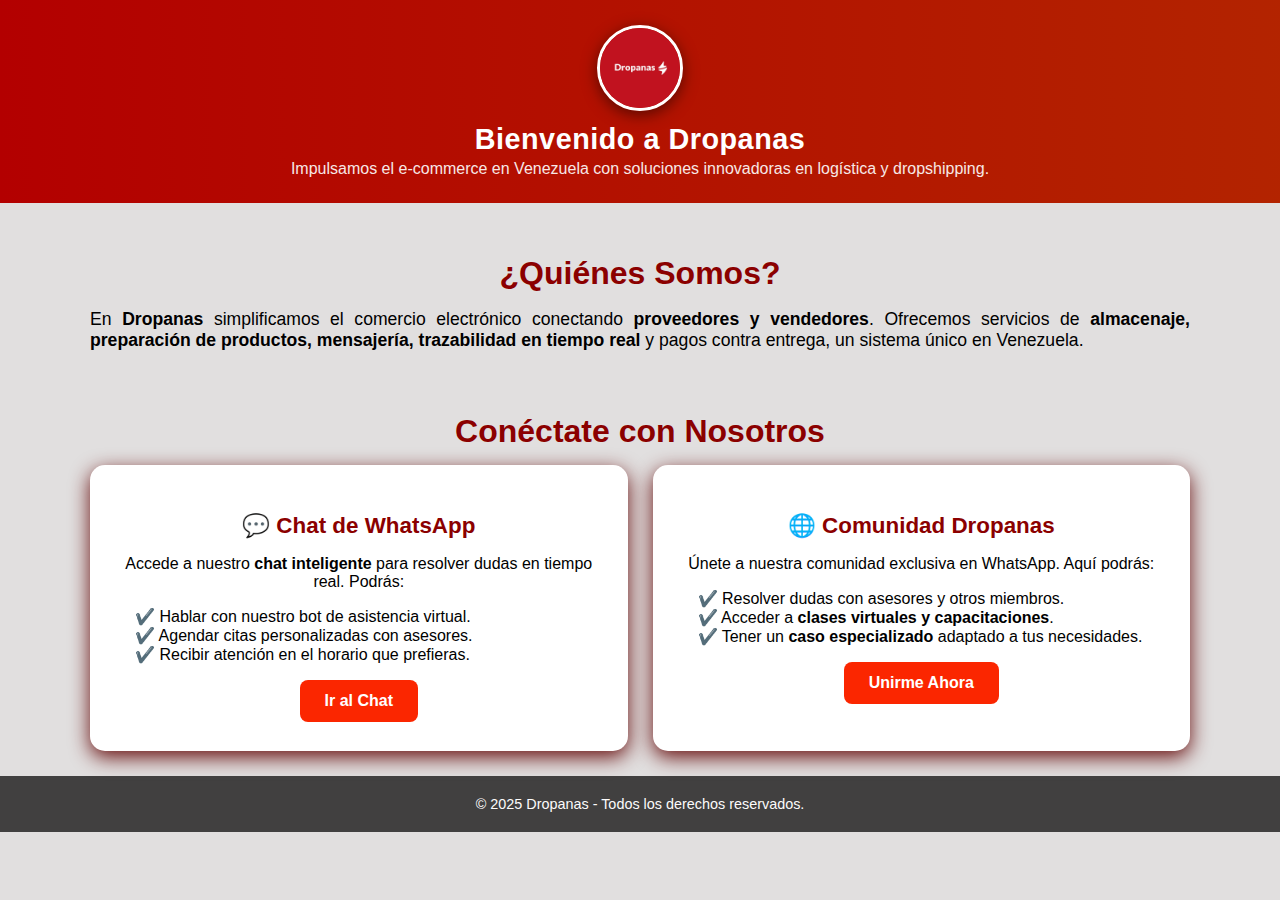
<file: INDEX.HTML>
<!DOCTYPE html> 
<html lang="es">
<head>
  <meta charset="UTF-8">
  <meta name="viewport" content="width=device-width, initial-scale=1.0">
  <title>Dropanas | E-commerce y Dropshipping</title>
  <style>
    body {
      font-family: 'Segoe UI', Tahoma, Geneva, Verdana, sans-serif;
      background: #e1dfdf; /* ✅ Fondo negro elegante */
      color: #000000;   /* Texto claro */
      margin: 0;
    }

    /* Encabezado reducido con animación */
    header {
      background: linear-gradient(270deg, #b30000, #002266, #b34700, #b30000);
      background-size: 600% 600%;
      animation: moverColores 12s ease infinite;
      color: #fff;
      text-align: center;
      padding: 25px 15px;
      position: relative;
    }

    @keyframes moverColores {
      0% { background-position: 0% 50%; }
      50% { background-position: 100% 50%; }
      100% { background-position: 0% 50%; }
    }

    /* Logo */
    .logo img {
      width: 80px;
      height: 80px;
      border-radius: 50%;
      border: 3px solid #fff;
      box-shadow: 0 4px 15px rgba(0, 0, 0, 0.5);
      transition: transform 0.3s ease;
    }
    .logo img:hover {
      transform: scale(1.05);
    }

    /* Título */
    header h1 {
      font-size: 1.8rem;
      margin: 8px 0 4px;
      font-weight: 700;
      letter-spacing: 0.5px;
    }

    /* Subtítulo */
    header p {
      font-size: 1rem;
      margin: 0;
      opacity: 0.9;
    }

    /* Secciones */
    section {
      padding: 25px 20px;
      max-width: 1100px;
      margin: auto;
      text-align: justify;
    }
    section h2 {
      font-size: 2rem;
      margin-bottom: 15px;
      color: #8b0000; /* ✅ Rojo brillante sobre negro */
      text-align: center;
    }
    section p {
      font-size: 1.1rem;
      margin-bottom: 20px;
      color: #000000; /* ✅ Gris claro para contraste */
    }

    /* Features */
    .features {
      display: grid;
      grid-template-columns: repeat(auto-fit, minmax(300px, 1fr));
      gap: 25px;
      margin-top: 10px;
    }
    .card {
      background: #ffffff; /* ✅ Recuadro blanco que resalta */
      padding: 25px;
      border-radius: 15px;
      box-shadow: 0 6px 20px rgb(103, 14, 14);
      transition: transform 0.3s ease, box-shadow 0.3s ease;
      text-align: justify;
      color: #000000; /* ✅ Texto oscuro dentro del card */
    }
    .card:hover {
      transform: translateY(-8px);
      box-shadow: 0 10px 25px rgb(0, 0, 0);
    }
    .card h3 {
      margin-bottom: 10px;
      font-size: 1.4rem;
      color: #e70606;
      text-align: center;
    }
    .card p {
      font-size: 1rem;
      margin-bottom: 15px;
    }

    /* Botones */
    .btn {
      display: block;
      margin: auto;
      background: #e60202;
      color: white;
      padding: 12px 20px;
      border-radius: 8px;
      font-size: 1rem;
      font-weight: bold;
      text-decoration: none;
      transition: 0.3s;
      text-align: center;
      width: fit-content;
    }
    .btn:hover {
      background: #660000;
    }
    .community {
      background: #e60202;
    }
    .community:hover {
      background: #701717;
    }

    /* Footer */
    footer {
      background: #000000b6;
      text-align: center;
      padding: 20px;
      font-size: 0.9rem;
      color: #fcfbfb;
    }
   
  /* Estilos base de botones */
button, 
.btn, 
.btn-red {
  white-space: nowrap;     
  overflow: hidden;        
  text-overflow: ellipsis; 
  display: inline-block;   
  padding: 12px 25px;
  font-size: 16px;
  font-weight: bold;
  color: #fff;
  background: linear-gradient(90deg, #fb2600); /* degradado atractivo */
  border: none;
  border-radius: 8px;
  cursor: pointer;
  transition: transform 0.3s ease, box-shadow 0.3s ease;
  position: relative;
}

/* Movimiento suave al pasar el mouse */
button:hover, 
.btn:hover, 
.btn-red:hover {
  transform: translateY(-5px) scale(1.05); /* se eleva y crece un poco */
  box-shadow: 0 8px 20px rgba(255, 65, 109, 0.551); /* sombra brillante */
  animation: glow 1.5s infinite alternate; /* destello intermitente */
}

/* Animación de brillo */
@keyframes glow {
  0% {
    box-shadow: 0 0 5px rgba(255, 255, 255, 0.3), 0 0 10px rgb(255, 2, 2);
  }
  50% {
    box-shadow: 0 0 15px rgba(255, 255, 255, 0.6), 0 0 25px rgb(236, 2, 2);
  }
  100% {
    box-shadow: 0 0 5px rgba(255, 255, 255, 0.3), 0 0 10px rgba(250, 1, 1, 0.77);
  }
}

/* Contenedor centrado */
.card {
  text-align: center;
}

/* Ajuste especial en móviles */
@media (max-width: 768px) {
  button, 
  .btn, 
  .btn-red {
    width: auto;
    min-width: unset;
    font-size: 14px;
    padding: 15px 18px;
  }
}


  </style>
</head>
<body>
  <!-- Header -->
  <header>
    <div class="logo">
      <img src="IMAGENES/bb18f656-c63a-4a91-87a7-d3311237b9d5.jpg" alt="Dropanas Logo">
    </div>
    <h1>Bienvenido a Dropanas</h1>
    <p>Impulsamos el e-commerce en Venezuela con soluciones innovadoras en logística y dropshipping.</p>
  </header>

  <!-- Sobre Nosotros -->
  <section style="padding-bottom: 10px;">
    <h2>¿Quiénes Somos?</h2>
    <p>
      En <strong>Dropanas</strong> simplificamos el comercio electrónico conectando <strong>proveedores y vendedores</strong>. 
      Ofrecemos servicios de <strong>almacenaje, preparación de productos, mensajería, trazabilidad en tiempo real</strong> 
      y pagos contra entrega, un sistema único en Venezuela.
    </p>
  </section>

  <!-- Opciones -->
  <section style="padding-top: 5px;">
    <h2>Conéctate con Nosotros</h2>
    <div class="features">
      <!-- Chat WhatsApp -->
      <div class="card">
        <h3>💬 <span style="color:#8b0000;">Chat de WhatsApp</span></h3>
        <p>
            <ul style="margin: 0; padding-left: 20px; list-style: none;"></ul>
          Accede a nuestro <strong>chat inteligente</strong> para resolver dudas en tiempo real.  
          Podrás:  
         <ul style="list-style: none; padding-left: 20px; text-align: justify;">
            <li>✔️ Hablar con nuestro bot de asistencia virtual.</li>
            <li>✔️ Agendar citas personalizadas con asesores.</li>
            <li>✔️ Recibir atención en el horario que prefieras.</li>
          </ul>
        </p>
        <a href="https://wa.me/message/BCTP7LB3MH4PD1" target="_blank" class="btn">Ir al Chat</a>
      </div>

      <!-- Comunidad -->
      <div class="card">
        <h3>🌐 <span style="color:#8b0000;">Comunidad Dropanas</span></h3>
        <p>
            <ul style="margin: 0; padding-left: 20px; list-style: none;"></ul>
          Únete a nuestra comunidad exclusiva en WhatsApp.  
          Aquí podrás:  
          <ul style="list-style: none; padding-left: 20px; text-align: justify;">
            <li>✔️ Resolver dudas con asesores y otros miembros.</li>
            <li>✔️ Acceder a <strong>clases virtuales y capacitaciones</strong>.</li>
            <li>✔️ Tener un <strong>caso especializado</strong> adaptado a tus necesidades.</li>
          </ul>
        </p>
        <a href="https://chat.whatsapp.com/LHYYjVMFED58E30UYfJjcK" target="_blank" class="btn community">Unirme Ahora</a>
      </div>
    </div>
  </section>
  
  <!-- Footer -->
  <footer>
    © 2025 Dropanas - Todos los derechos reservados.
  </footer>
</body>
</html>
</file>
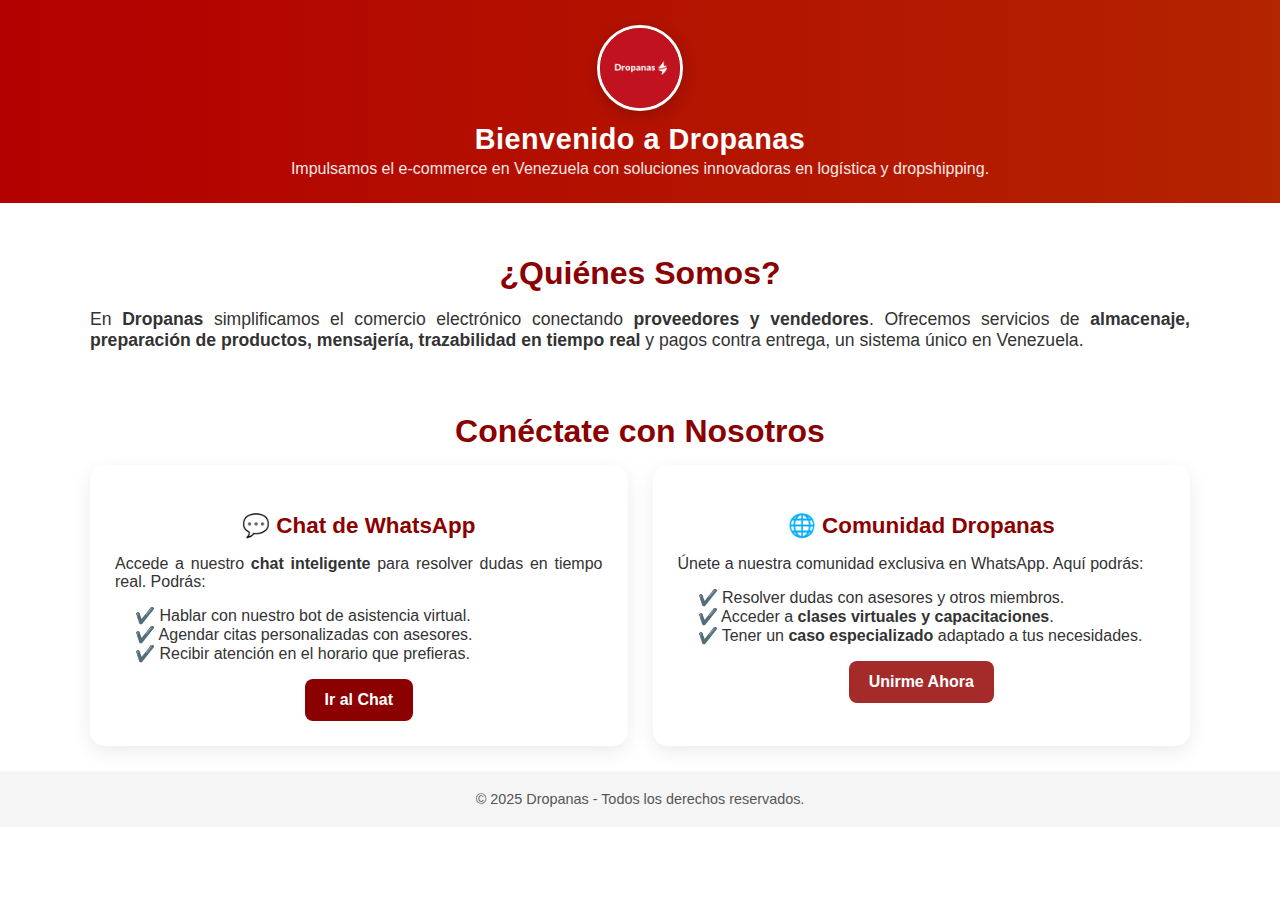
<file: DROPANAS/INDEX.HTML>
<!DOCTYPE html> 
<html lang="es">
<head>
  <meta charset="UTF-8">
  <meta name="viewport" content="width=device-width, initial-scale=1.0">
  <title>Dropanas | E-commerce y Dropshipping</title>
  <style>
    body {
      font-family: 'Segoe UI', Tahoma, Geneva, Verdana, sans-serif;
      background: #fff;
      color: #333;
      margin: 0;
    }

    /* Encabezado reducido con animación */
    header {
      background: linear-gradient(270deg, #b30000, #002266, #b34700, #b30000);
      background-size: 600% 600%;
      animation: moverColores 12s ease infinite;
      color: #fff;
      text-align: center;
      padding: 25px 15px;
      position: relative;
    }

    @keyframes moverColores {
      0% { background-position: 0% 50%; }
      50% { background-position: 100% 50%; }
      100% { background-position: 0% 50%; }
    }

    /* Logo */
    .logo img {
      width: 80px;
      height: 80px;
      border-radius: 50%;
      border: 3px solid #fff;
      box-shadow: 0 4px 15px rgba(0,0,0,0.2);
      transition: transform 0.3s ease;
    }
    .logo img:hover {
      transform: scale(1.05);
    }

    /* Título */
    header h1 {
      font-size: 1.8rem;
      margin: 8px 0 4px;
      font-weight: 700;
      letter-spacing: 0.5px;
    }

    /* Subtítulo */
    header p {
      font-size: 1rem;
      margin: 0;
      opacity: 0.9;
    }

    /* Secciones */
    section {
      padding: 25px 20px; /* más compacto */
      max-width: 1100px;
      margin: auto;
      text-align: justify; /* Justificado */
    }
    section h2 {
      font-size: 2rem;
      margin-bottom: 15px;
      color: #8b0000; /* Rojo oscuro impactante */
      text-align: center;
    }
    section p {
      font-size: 1.1rem;
      margin-bottom: 20px;
    }

    /* Features */
    .features {
      display: grid;
      grid-template-columns: repeat(auto-fit, minmax(300px, 1fr));
      gap: 25px;
      margin-top: 10px;
    }
    .card {
      background: #fff;
      padding: 25px;
      border-radius: 15px;
      box-shadow: 0 6px 20px rgba(0,0,0,0.08);
      transition: transform 0.3s ease, box-shadow 0.3s ease;
      text-align: justify;
    }
    .card:hover {
      transform: translateY(-8px);
      box-shadow: 0 10px 25px rgba(0,0,0,0.15);
    }
    .card h3 {
      margin-bottom: 10px;
      font-size: 1.4rem;
      color: #8b0000; /* Rojo oscuro impactante */
      text-align: center;
    }
    .card p {
      font-size: 1rem;
      margin-bottom: 15px;
    }

    /* Botones */
    .btn {
      display: block; /* centrado */
      margin: auto; /* centrado */
      background: #8b0000; /* Rojo oscuro */
      color: white;
      padding: 12px 20px;
      border-radius: 8px;
      font-size: 1rem;
      font-weight: bold;
      text-decoration: none;
      transition: 0.3s;
      text-align: center;
      width: fit-content;
    }
    .btn:hover {
      background: #660000; /* más oscuro al pasar */
    }
    .community {
      background: #a52a2a; /* otro rojo oscuro */
    }
    .community:hover {
      background: #701717;
    }

    /* Footer */
    footer {
      background: #f5f5f5;
      text-align: center;
      padding: 20px;
      font-size: 0.9rem;
      color: #555;
    }
  </style>
</head>
<body>
  <!-- Header -->
  <header>
    <div class="logo">
      <img src="IMAGENES/bb18f656-c63a-4a91-87a7-d3311237b9d5.jpg" alt="Dropanas Logo">
    </div>
    <h1>Bienvenido a Dropanas</h1>
    <p>Impulsamos el e-commerce en Venezuela con soluciones innovadoras en logística y dropshipping.</p>
  </header>

  <!-- Sobre Nosotros -->
  <section style="padding-bottom: 10px;"> <!-- menos espacio abajo -->
    <h2>¿Quiénes Somos?</h2>
    <p>
      En <strong>Dropanas</strong> simplificamos el comercio electrónico conectando <strong>proveedores y vendedores</strong>. 
      Ofrecemos servicios de <strong>almacenaje, preparación de productos, mensajería, trazabilidad en tiempo real</strong> 
      y pagos contra entrega, un sistema único en Venezuela.
    </p>
  </section>

  <!-- Opciones -->
  <section style="padding-top: 5px;"> <!-- pegado arriba -->
    <h2>Conéctate con Nosotros</h2>
    <div class="features">
      <!-- Chat WhatsApp -->
      <div class="card">
        <h3>💬 <span style="color:#8b0000;">Chat de WhatsApp</span></h3>
        <p>
          Accede a nuestro <strong>chat inteligente</strong> para resolver dudas en tiempo real.  
          Podrás:  
     <ul style="text-align: justify; margin: 0; padding-left: 20px; list-style: none;">
  <li>✔️ Hablar con nuestro bot de asistencia virtual.</li>
  <li>✔️ Agendar citas personalizadas con asesores.</li>
  <li>✔️ Recibir atención en el horario que prefieras.</li>
</ul>

        </p>
        <a href="https://wa.me/message/BCTP7LB3MH4PD1" target="_blank" class="btn">Ir al Chat</a>
      </div>

      <!-- Comunidad -->
      <div class="card">
        <h3>🌐 <span style="color:#8b0000;">Comunidad Dropanas</span></h3>
        <p>
          Únete a nuestra comunidad exclusiva en WhatsApp.  
          Aquí podrás:  
        <ul style="text-align: justify; margin: 0; padding-left: 20px; list-style: none;">
  <li>✔️ Resolver dudas con asesores y otros miembros.</li>
  <li>✔️ Acceder a <strong>clases virtuales y capacitaciones</strong>.</li>
  <li>✔️ Tener un <strong>caso especializado</strong> adaptado a tus necesidades.</li>
</ul>

        </p>
        <a href="https://chat.whatsapp.com/LHYYjVMFED58E30UYfJjcK" target="_blank" class="btn community">Unirme Ahora</a>
      </div>
    </div>
  </section>

  <!-- Footer -->
  <footer>
    © 2025 Dropanas - Todos los derechos reservados.
  </footer>
</body>
</html>
</file>
